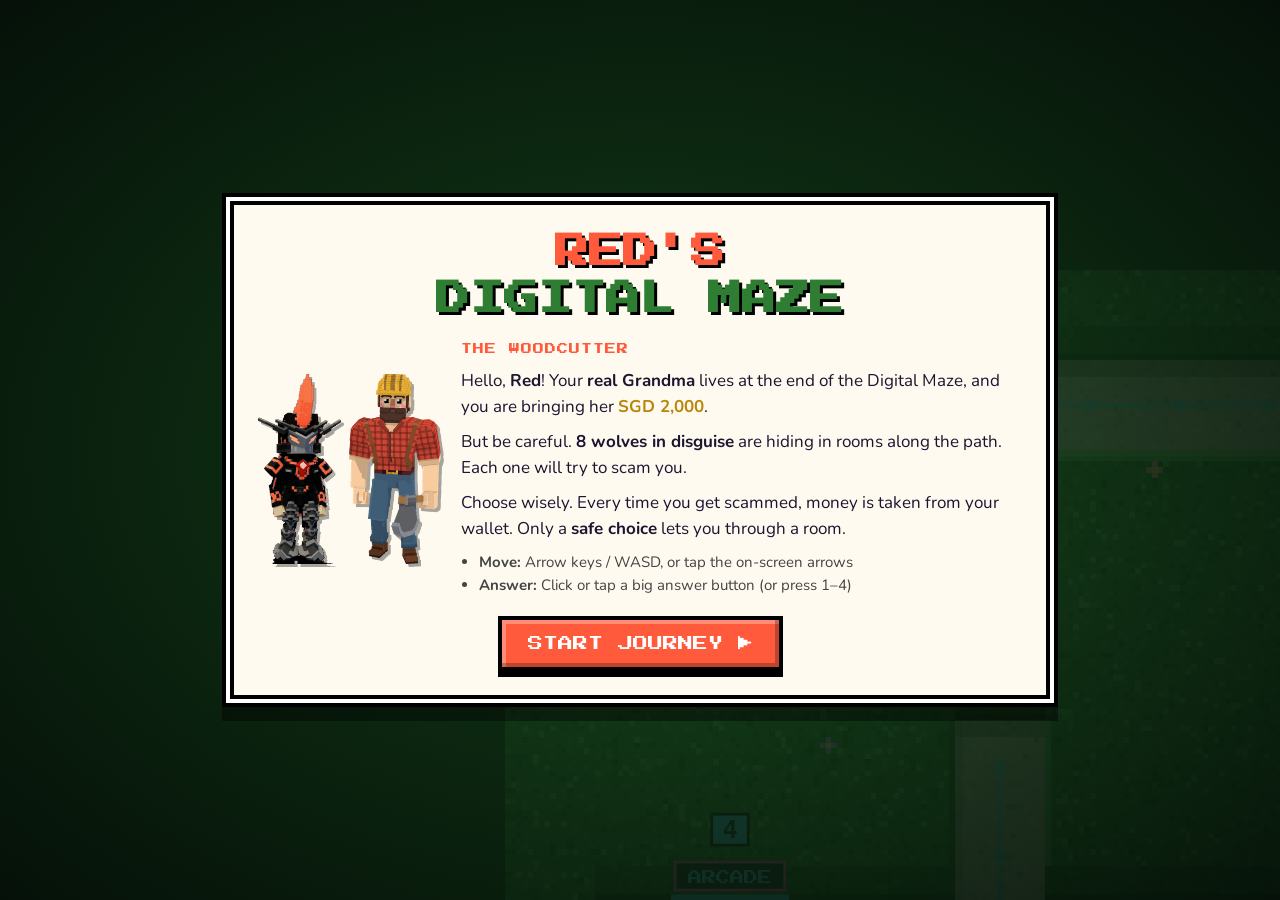
<file: game/index.html>
<!doctype html>
<html lang="en">
<head>
<meta charset="utf-8">
<meta name="viewport" content="width=device-width, initial-scale=1, maximum-scale=1, user-scalable=no, viewport-fit=cover">
<title>Red's Digital Maze</title>
<meta name="description" content="A 2D pixel-art maze game that teaches players how to spot digital scams and online dangers.">
<link rel="preconnect" href="https://fonts.googleapis.com">
<link rel="preconnect" href="https://fonts.gstatic.com" crossorigin>
<link href="https://fonts.googleapis.com/css2?family=Press+Start+2P&family=Nunito:wght@600;800;900&display=swap" rel="stylesheet">
<link rel="stylesheet" href="css/style.css">
</head>
<body>

<canvas id="world" aria-label="Maze"></canvas>

<!-- HUD -->
<div id="hud" class="hidden">
  <div class="hud-chip wallet" id="wallet">
    <span class="coin"></span><span class="lbl">SGD</span><span id="walletAmt">2,000</span>
    <span id="walletDelta" class="delta"></span>
  </div>
  <div class="hud-chip progress">
    <span class="lbl">ROOMS</span>
    <div id="dots" class="dots"></div>
  </div>
  <div class="hud-chip next" id="nextInfo">Next: Room 1</div>
  <button class="hud-btn" id="muteBtn" title="Sound on/off" aria-label="Toggle sound">♪</button>
</div>

<!-- On-screen arrow keys -->
<div id="dpad" class="hidden" aria-label="Movement controls">
  <button data-dir="up" aria-label="North">▲</button>
  <button data-dir="left" aria-label="West">◀</button>
  <button data-dir="right" aria-label="East">▶</button>
  <button data-dir="down" aria-label="South">▼</button>
</div>

<!-- Intro -->
<section id="intro" class="screen">
  <div class="panel intro-panel">
    <h1 class="title">RED'S<br><span>DIGITAL MAZE</span></h1>
    <div class="intro-body">
      <div class="intro-chars">
        <img src="assets/red.png" alt="Red the android">
        <img src="assets/woodcutter.png" alt="The Woodcutter">
      </div>
      <div class="intro-text">
        <p class="speaker">THE WOODCUTTER</p>
        <p>Hello, <b>Red</b>! Your <b>real Grandma</b> lives at the end of the Digital Maze, and you are bringing her <b class="money">SGD <span class="start-money">2,000</span></b>.</p>
        <p>But be careful. <b>8 wolves in disguise</b> are hiding in rooms along the path. Each one will try to scam you.</p>
        <p>Choose wisely. Every time you get scammed, money is taken from your wallet. Only a <b>safe choice</b> lets you through a room.</p>
        <ul class="controls">
          <li><b>Move:</b> Arrow keys / WASD, or tap the on-screen arrows</li>
          <li><b>Answer:</b> Click or tap a big answer button (or press 1–4)</li>
        </ul>
      </div>
    </div>
    <button class="big-btn" id="startBtn" disabled>LOADING…</button>
  </div>
</section>

<!-- Room encounter -->
<section id="room" class="screen hidden">
  <div class="room-bg" id="roomBg"></div>
  <div class="room-shade"></div>
  <div class="room-wrap">
    <div class="room-head">
      <span class="room-tag" id="roomTag">ROOM 1</span>
      <span class="room-name" id="roomName">Hospital Ward</span>
      <span class="room-type" id="roomType">Urgency Scam</span>
    </div>
    <div class="room-main">
      <div class="wolf-box"><img id="wolfImg" alt=""></div>
      <div class="dialog">
        <div id="roomIntro" class="bubble room-intro hidden">
          <p class="speaker" id="introName">DOCTOR WOLF</p>
          <p id="introGreet"></p>
          <p class="intro-hint">Read each question carefully before you choose.</p>
          <button class="big-btn" id="talkBtn">I'M READY ▶</button>
        </div>
        <div class="bubble" id="qBubble">
          <p class="speaker" id="wolfName">DOCTOR WOLF</p>
          <p id="questionText"></p>
        </div>
        <div id="answers" class="answers"></div>
        <div id="result" class="result hidden">
          <div class="result-head"><span id="resultIcon" class="result-icon"></span><h2 id="resultTitle"></h2></div>
          <p id="resultLoss" class="result-loss"></p>
          <p id="resultMsg"></p>
          <p id="resultSafe" class="result-safe"></p>
          <button class="big-btn" id="resultBtn">NEXT QUESTION ▶</button>
        </div>
      </div>
    </div>
  </div>
</section>

<!-- Ending -->
<section id="end" class="screen hidden">
  <div class="panel end-panel">
    <h1 class="title small" id="endTitle">YOU MADE IT!</h1>
    <div class="end-top">
      <img src="assets/grandma.png" alt="Real Grandma" class="end-grandma">
      <div>
        <p class="speaker">REAL GRANDMA</p>
        <p id="endMsg"></p>
        <div class="stars" id="stars"></div>
      </div>
    </div>
    <table class="summary" id="summary"></table>
    <details class="lessons" open>
      <summary>Remember these scam-busting tips</summary>
      <ul id="lessonList"></ul>
    </details>
    <button class="big-btn" id="againBtn">PLAY AGAIN ↻</button>
  </div>
</section>

<!-- Game over -->
<section id="over" class="screen hidden">
  <div class="panel over-panel">
    <h1 class="title small bad">OUT OF MONEY!</h1>
    <p>The wolves scammed away all of Grandma's <b>SGD <span class="start-money">2,000</span></b>.</p>
    <p>Scammers rush you, scare you, or promise you something too good to be true. When in doubt: <b>Stop. Check. Tell a trusted adult.</b></p>
    <button class="big-btn" id="retryBtn">TRY AGAIN ↻</button>
  </div>
</section>

<script src="js/questions.js"></script>
<script src="js/game.js"></script>
</body>
</html>
</file>
<file: game/css/style.css>
:root {
  --ink: #1b1530;
  --paper: #fffaf0;
  --hedge: #2e7d32;
  --hedge-dark: #14401a;
  --cyan: #38e1ff;
  --red: #ff5a3c;
  --gold: #ffd54a;
  --good: #2fbf71;
  --warn: #ff9f1c;
  --bad: #e5383b;
  --pixel: "Press Start 2P", ui-monospace, monospace;
  --body: "Nunito", system-ui, -apple-system, "Segoe UI", sans-serif;
}
* { box-sizing: border-box; }
html, body {
  margin: 0; height: 100%; overflow: hidden;
  background: #0b2410; color: var(--ink);
  font-family: var(--body);
  -webkit-tap-highlight-color: transparent;
  touch-action: manipulation;
  user-select: none; -webkit-user-select: none;
}
.hidden { display: none !important; }

#world { position: fixed; inset: 0; width: 100vw; height: 100vh; height: 100dvh; display: block; image-rendering: pixelated; touch-action: none; }

/* ---------------- HUD ---------------- */
#hud {
  position: fixed; top: max(10px, env(safe-area-inset-top)); left: 10px; right: 10px; z-index: 50;
  display: flex; gap: 8px; align-items: center; flex-wrap: wrap; pointer-events: none;
}
.hud-chip, .hud-btn {
  background: rgba(16, 12, 36, .85); color: #fff;
  border: 3px solid #000; box-shadow: inset 0 0 0 2px rgba(255,255,255,.18), 0 3px 0 #000;
  padding: 8px 12px; font-family: var(--pixel); font-size: 12px; line-height: 1;
  display: flex; align-items: center; gap: 8px; position: relative;
}
.hud-btn { pointer-events: auto; cursor: pointer; margin-left: auto; font-size: 14px; }
.hud-btn.muted { opacity: .5; text-decoration: line-through; }
.lbl { color: #a9a3c9; font-size: 9px; }
.wallet #walletAmt { color: var(--gold); font-size: 14px; }
.wallet.hit { animation: shake .4s; }
.coin { width: 14px; height: 14px; background: var(--gold); box-shadow: inset -3px -3px 0 #c99a12, 0 0 0 2px #000; }
.delta { position: absolute; left: 50%; top: 100%; margin-top: 6px; color: var(--bad); font-size: 12px; white-space: nowrap; opacity: 0; transform: translateX(-50%); text-shadow: 2px 2px 0 #000; }
.delta.show { animation: floatdown 1.6s ease-out; }
.dots { display: flex; gap: 4px; }
.dots i { width: 10px; height: 10px; background: #3a3357; box-shadow: 0 0 0 2px #000; display: block; }
.dots i.done { background: var(--good); }
.dots i.cur { background: var(--cyan); animation: blink 1s steps(2) infinite; }
.next { color: var(--cyan); font-size: 10px; }
@keyframes shake { 20%{transform:translateX(-6px)} 40%{transform:translateX(6px)} 60%{transform:translateX(-4px)} 80%{transform:translateX(4px)} }
@keyframes floatdown { 0%{opacity:0;transform:translate(-50%,-6px)} 15%{opacity:1} 100%{opacity:0;transform:translate(-50%,22px)} }
@keyframes blink { 50% { opacity: .35; } }

/* ---------------- D-pad ---------------- */
#dpad {
  position: fixed; z-index: 45; bottom: max(18px, env(safe-area-inset-bottom)); right: 18px;
  width: 186px; height: 186px; display: grid;
  grid-template: "a up b" 1fr "left c right" 1fr "d down e" 1fr / 1fr 1fr 1fr; gap: 4px;
}
#dpad button {
  font-size: 22px; color: #fff; border: 3px solid #000; border-radius: 6px; cursor: pointer;
  background: rgba(16, 12, 36, .78); box-shadow: inset 0 0 0 2px rgba(255,255,255,.2), 0 4px 0 #000;
  touch-action: none; padding: 0;
}
#dpad button.on, #dpad button:active { background: var(--red); transform: translateY(3px); box-shadow: inset 0 0 0 2px rgba(255,255,255,.3), 0 1px 0 #000; }
#dpad [data-dir=up] { grid-area: up; } #dpad [data-dir=down] { grid-area: down; }
#dpad [data-dir=left] { grid-area: left; } #dpad [data-dir=right] { grid-area: right; }
@media (max-width: 600px), (max-height: 500px) { #dpad { width: 156px; height: 156px; right: 12px; } }

/* ---------------- Screens ---------------- */
.screen { position: fixed; inset: 0; z-index: 60; display: flex; align-items: center; justify-content: center; padding: 16px; overflow-y: auto; }
#intro, #end, #over { background: radial-gradient(ellipse at center, rgba(20,64,26,.82), rgba(5,16,8,.95)); }
.panel {
  background: var(--paper); border: 4px solid #000; box-shadow: 0 0 0 4px #fff, 0 0 0 8px #000, 0 14px 0 8px rgba(0,0,0,.4);
  max-width: 820px; width: 100%; padding: 24px; margin: auto; font-size: 17px; line-height: 1.5;
}
.title { font-family: var(--pixel); text-align: center; margin: 0 0 18px; font-size: clamp(20px, 5vw, 34px); color: var(--red); text-shadow: 3px 3px 0 #000; line-height: 1.4; }
.title span { color: var(--hedge); }
.title.small { font-size: clamp(16px, 4vw, 26px); }
.title.bad { color: var(--bad); }
.speaker { font-family: var(--pixel); font-size: 11px; color: var(--red); margin: 0 0 6px; letter-spacing: 1px; }
.intro-body { display: flex; gap: 20px; align-items: center; }
.intro-chars { display: flex; gap: 8px; align-items: flex-end; flex: 0 0 auto; }
.intro-chars img { height: 190px; image-rendering: auto; filter: drop-shadow(3px 3px 0 rgba(0,0,0,.35)); }
.intro-text p { margin: 0 0 10px; }
.money { color: #b8860b; }
.controls { margin: 8px 0 0; padding-left: 18px; font-size: 15px; color: #444; }
.big-btn {
  display: block; margin: 20px auto 0; font-family: var(--pixel); font-size: 15px; color: #fff;
  background: var(--red); border: 4px solid #000; padding: 16px 26px; cursor: pointer;
  box-shadow: inset -4px -4px 0 rgba(0,0,0,.25), inset 4px 4px 0 rgba(255,255,255,.3), 0 6px 0 #000;
}
.big-btn:hover:not(:disabled) { filter: brightness(1.08); }
.big-btn:active:not(:disabled) { transform: translateY(4px); box-shadow: inset -4px -4px 0 rgba(0,0,0,.25), 0 2px 0 #000; }
.big-btn:disabled { background: #888; cursor: wait; }
@media (max-width: 640px) {
  .intro-body { flex-direction: column; }
  .intro-chars img { height: 130px; }
  .panel { padding: 18px; font-size: 16px; }
}

/* ---------------- Room ---------------- */
#room { z-index: 40; align-items: stretch; padding: 0; }
.room-bg { position: fixed; inset: 0; background: #000 center / cover no-repeat; image-rendering: auto; animation: zoomin .6s ease-out; }
.room-shade { position: fixed; inset: 0; background: linear-gradient(180deg, rgba(0,0,0,.15), rgba(0,0,0,.35) 45%, rgba(0,0,0,.72)); }
@keyframes zoomin { from { transform: scale(1.12); filter: brightness(2); } to { transform: none; filter: none; } }
.room-wrap { position: relative; width: 100%; max-width: 1180px; margin: 0 auto; padding: 72px 16px 24px; display: flex; flex-direction: column; min-height: 100%; }
.room-head { display: flex; flex-wrap: wrap; gap: 8px; align-items: center; margin-bottom: 12px; }
.room-tag, .room-name, .room-type { font-family: var(--pixel); font-size: 11px; padding: 8px 10px; border: 3px solid #000; box-shadow: 0 3px 0 #000; }
.room-tag { background: var(--red); color: #fff; }
.room-name { background: var(--paper); }
.room-type { background: var(--gold); }
.room-main { flex: 1; display: grid; grid-template-columns: minmax(150px, 28%) 1fr; gap: 16px; align-items: end; }
.wolf-box { align-self: end; display: flex; justify-content: center; }
.wolf-box img { width: 100%; max-width: 280px; max-height: 62vh; object-fit: contain; filter: drop-shadow(0 8px 0 rgba(0,0,0,.35)); animation: wolfin .5s ease-out, idle 2.4s ease-in-out .5s infinite; transform-origin: bottom center; }
@keyframes wolfin { from { transform: translateX(-40px); opacity: 0; } }
@keyframes idle { 50% { transform: scaleY(1.02) translateY(-2px); } }
.dialog { display: flex; flex-direction: column; gap: 14px; }
.bubble {
  background: var(--paper); border: 4px solid #000; padding: 16px 18px; position: relative;
  box-shadow: 0 6px 0 rgba(0,0,0,.5); font-size: clamp(16px, 1.8vw, 20px); font-weight: 800; line-height: 1.45;
}
.bubble::before { content: ""; position: absolute; left: -16px; bottom: 26px; border: 12px solid transparent; border-right: 14px solid #000; }
.bubble #questionText { margin: 0; }
.bubble.pop { animation: pop .3s ease-out; }
@keyframes pop { from { transform: scale(.94); opacity: .3; } }
.room-intro #introGreet { margin: 0; font-size: clamp(18px, 2vw, 22px); }
.room-intro .intro-hint { margin: 10px 0 0; font-size: 15px; font-weight: 600; color: #555; }
.room-intro .big-btn { margin: 16px auto 0; } /* centred, away from where the arrow pad was */
/* buttons that just appeared ignore taps for a moment (stops a held arrow tap from "clicking" them) */
.arming { pointer-events: none; opacity: .55; filter: grayscale(.4); }
.answers { display: grid; grid-template-columns: 1fr 1fr; gap: 12px; }
.ans {
  display: flex; align-items: center; gap: 14px; text-align: left; min-height: 104px;
  font-family: var(--body); font-weight: 800; font-size: clamp(16px, 1.6vw, 20px); line-height: 1.3; color: var(--ink);
  background: #fff; border: 4px solid #000; padding: 12px 14px; cursor: pointer;
  box-shadow: inset -4px -4px 0 rgba(0,0,0,.12), 0 6px 0 #000; transition: background .1s;
  animation: slidein .35s ease-out backwards;
}
.ans:nth-child(2) { animation-delay: .06s; } .ans:nth-child(3) { animation-delay: .12s; } .ans:nth-child(4) { animation-delay: .18s; }
@keyframes slidein { from { transform: translateY(14px); opacity: 0; } }
.ans .key { flex: 0 0 auto; width: 40px; height: 40px; display: grid; place-items: center; font-family: var(--pixel); font-size: 14px; color: #fff; border: 3px solid #000; }
.ans:nth-child(1) .key { background: #ff5a3c; } .ans:nth-child(2) .key { background: #3a86ff; }
.ans:nth-child(3) .key { background: #2fbf71; } .ans:nth-child(4) .key { background: #ffb703; }
.ans:hover:not(:disabled) { background: #fff4c2; }
.ans:active:not(:disabled) { transform: translateY(4px); box-shadow: inset -4px -4px 0 rgba(0,0,0,.12), 0 2px 0 #000; }
.ans:disabled { cursor: default; }
.result { background: var(--paper); border: 4px solid #000; padding: 18px; box-shadow: 0 6px 0 rgba(0,0,0,.5); font-size: 18px; line-height: 1.45; animation: pop .3s ease-out; }
.result p { margin: 8px 0; }
.result-head { display: flex; align-items: center; gap: 12px; }
.result-head h2 { font-family: var(--pixel); font-size: clamp(13px, 1.6vw, 17px); margin: 0; line-height: 1.5; }
.result-icon { flex: 0 0 auto; width: 44px; height: 44px; display: grid; place-items: center; font-size: 24px; color: #fff; border: 3px solid #000; font-family: var(--pixel); }
.result.good { border-color: #0b6b3a; box-shadow: 0 0 0 4px var(--good), 0 8px 0 rgba(0,0,0,.5); }
.result.good .result-icon { background: var(--good); } .result.good h2 { color: #0b6b3a; }
.result.idk .result-icon { background: #3a86ff; } .result.idk h2 { color: #1d4fb8; }
.result.part { box-shadow: 0 0 0 4px var(--warn), 0 8px 0 rgba(0,0,0,.5); }
.result.part .result-icon { background: var(--warn); } .result.part h2 { color: #b35f00; }
.result.full { background: #fff0f0; box-shadow: 0 0 0 4px var(--bad), 0 8px 0 rgba(0,0,0,.5); animation: pop .3s ease-out, shake .45s .1s; }
.result.full .result-icon { background: var(--bad); } .result.full h2 { color: var(--bad); }
.result-loss { font-family: var(--pixel); font-size: 14px; color: var(--bad); }
.result-safe { background: #e9fbe9; border-left: 6px solid var(--good); padding: 8px 12px; font-weight: 700; }
.result .big-btn { margin: 14px 0 0 auto; }
.result.good .big-btn { background: var(--good); }
.flash { position: fixed; inset: 0; z-index: 55; pointer-events: none; animation: flash .5s ease-out forwards; }
@keyframes flash { from { opacity: .55; } to { opacity: 0; } }

@media (max-width: 600px) {
  #hud { gap: 6px; left: 8px; right: 8px; }
  .hud-chip, .hud-btn { padding: 6px 8px; font-size: 10px; }
  .wallet #walletAmt { font-size: 12px; }
  .progress .lbl { display: none; }
  .next { font-size: 8px; }
}
@media (max-width: 760px) {
  .room-wrap { padding-top: 104px; }
  .room-main { grid-template-columns: 1fr; }
  .wolf-box { justify-content: flex-start; margin-bottom: -26px; z-index: 1; }
  .wolf-box img { width: auto; height: 150px; }
  .bubble::before { display: none; }
  .answers { grid-template-columns: 1fr; }
  .ans { min-height: 74px; }
}

/* ---------------- End ---------------- */
.end-top { display: flex; gap: 18px; align-items: center; }
.end-grandma { height: 170px; filter: drop-shadow(3px 3px 0 rgba(0,0,0,.3)); }
.stars { font-size: 36px; letter-spacing: 6px; color: #ccc; text-shadow: 2px 2px 0 #000; }
.stars .on { color: var(--gold); }
.summary { width: 100%; border-collapse: collapse; margin: 16px 0; font-size: 15px; }
.summary th, .summary td { border: 2px solid #000; padding: 6px 8px; text-align: left; }
.summary th { background: var(--ink); color: #fff; font-family: var(--pixel); font-size: 9px; }
.summary td.num { text-align: right; }
.summary tr.total td { font-weight: 900; background: #fff4c2; }
.lessons summary { font-family: var(--pixel); font-size: 11px; cursor: pointer; padding: 6px 0; }
.lessons li { margin: 6px 0; font-size: 15px; }
@media (max-width: 640px) { .end-top { flex-direction: column; text-align: center; } .end-grandma { height: 130px; } }
</file>
